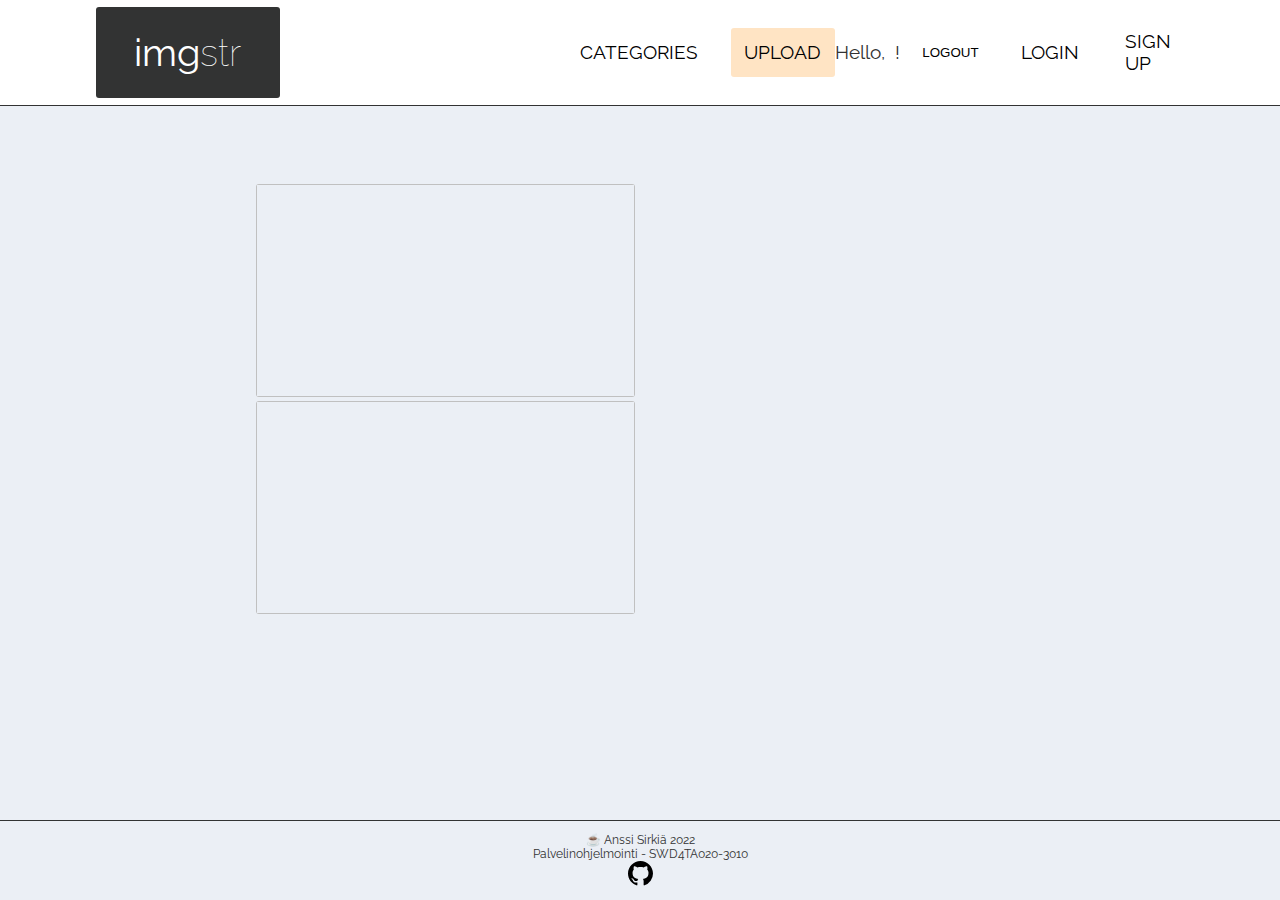
<file: src/main/resources/templates/index.html>
<!DOCTYPE html>
<html
  xmlns:th="http://www.thymeleaf.org"
  xmlns:sec="https://www.thymeleaf.org/thymeleaf-extras-springsecurity5"
>
  <head>
    <title>Harjoitustyö</title>
    <meta http-equiv="Content-Type" content="text/html; charset=UTF-8" />
    <link
      rel="stylesheet"
      href="../static/css/styles.css"
      th:href="@{/css/styles.css}"
    />
  </head>

  <body>
    <div class="mainContainer">
      <nav class="navbar">
        <h1 class="logo">
          <a th:href="@{'/'}"> img<span class="lighter">str</span> </a>
        </h1>
        <div class="navLinkContainer">
          <a class="navInteraction" href="/categories"> categories </a>
          <a class="navInteraction upload" href="/upload">upload</a>
          <div class="navAuth" sec:authorize="isAuthenticated()">
            Hello,&nbsp;
            <a th:href="@{|user/${#authentication.name}|}">
              <span sec:authentication="name"></span
            ></a>
            &nbsp;!
            <form th:action="@{/logout}" method="POST">
              <input class="navInteraction" type="submit" value="logout" />
            </form>
          </div>
          <div class="navAuth" sec:authorize="isAnonymous()">
            <a class="navInteraction" href="/login"> login </a>
            <a class="navInteraction" href="/signup"> sign up </a>
          </div>
        </div>
      </nav>

      <div class="contentContainer">
        <div class="imagegrid" th:object="${image}">
          <div th:each="image:${images}">
            <div>
              <a th:href="@{'/images/'+${image.imageId}}">
              
                <img th:if="${image.data == null}"
                  th:src="@{icons/defaultImage.png}"
                  />
                  
                <img th:unless="${image.data == null}"
                  th:src="@{'/download/'+${image.imageId}}"
                  th:alt="${image.imageDesc}"/>
			  </a>
            </div>
          </div>
        </div>
      </div>

      <footer>
        <div class="footContainer">
          <div>
            <p>&#x2615; Anssi Sirkiä 2022</p>
            <p>Palvelinohjelmointi - SWD4TA020-3010</p>
          </div>
          <a href="https://github.com/sirkian/Backend-Harjoitustyo"
            ><img
              style="width: 25px; height: 25px"
              src="../static/icons/mark-github.svg"
              th:src="@{icons/mark-github.svg}"
              alt="GitHub icon"
          /></a>
        </div>
      </footer>
    </div>
  </body>
</html>
</file>
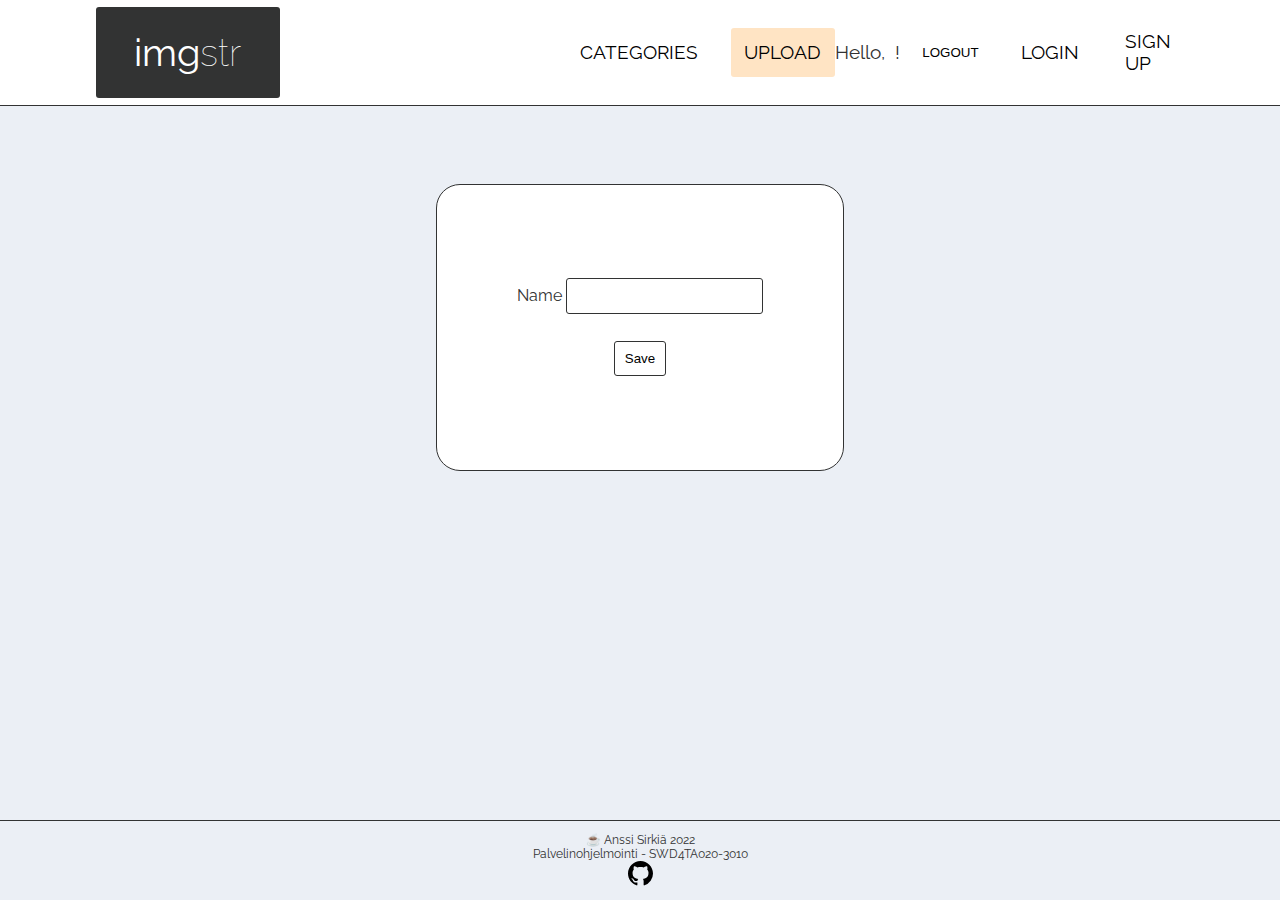
<file: src/main/resources/templates/add-category.html>
<!DOCTYPE HTML>
<html xmlns:th="http://www.thymeleaf.org" xmlns:sec="https://www.thymeleaf.org/thymeleaf-extras-springsecurity5">

	<head>
		<title>Harjoitustyö</title>
		<meta http-equiv="Content-Type" content="text/html; charset=UTF-8" />
		<link rel="stylesheet" href="../static/css/styles.css" th:href="@{/css/styles.css}" />
	</head>
	
	<body>
		<div class="mainContainer">
      <nav class="navbar">
        <h1 class="logo">
          <a th:href="@{'/'}"> img<span class="lighter">str</span> </a>
        </h1>
        <div class="navLinkContainer">
          <a class="navInteraction" href="/categories"> categories </a>
          <a class="navInteraction upload" href="/upload">upload</a>
          <div class="navAuth" sec:authorize="isAuthenticated()">
            Hello,&nbsp;
            <a th:href="@{|user/${#authentication.name}|}">
              <span sec:authentication="name"></span
            ></a>
            &nbsp;!
            <form th:action="@{/logout}" method="POST">
              <input class="navInteraction" type="submit" value="logout" />
            </form>
          </div>
          <div class="navAuth" sec:authorize="isAnonymous()">
            <a class="navInteraction" href="/login"> login </a>
            <a class="navInteraction" href="/signup"> sign up </a>
          </div>
        </div>
      </nav>
      
		<div class="contentContainer">
			<form class="contentForm" th:object=${category} th:action=@{category/save} action="#" method="POST">
				<div>			
					<label for="username">Name </label>
					<input type=text id="categoryName" th:field="*{categoryName}"/>
					<span th:if="${#fields.hasErrors('categoryName')}" th:errors="*{categoryName}"></span>
				</div>
    			<input type=submit value="Save"/>
			</form>
		</div>

      <footer>
        <div class="footContainer">
          <div>
            <p>&#x2615; Anssi Sirkiä 2022</p>
            <p>Palvelinohjelmointi - SWD4TA020-3010</p>
          </div>
          <a href="https://github.com/sirkian/Backend-Harjoitustyo"
            ><img
              style="width: 25px; height: 25px"
              src="../static/icons/mark-github.svg"
              th:src="@{icons/mark-github.svg}"
              alt="GitHub icon"
          /></a>
        </div>
      </footer>
		</div>
	</body>
</html>
</file>
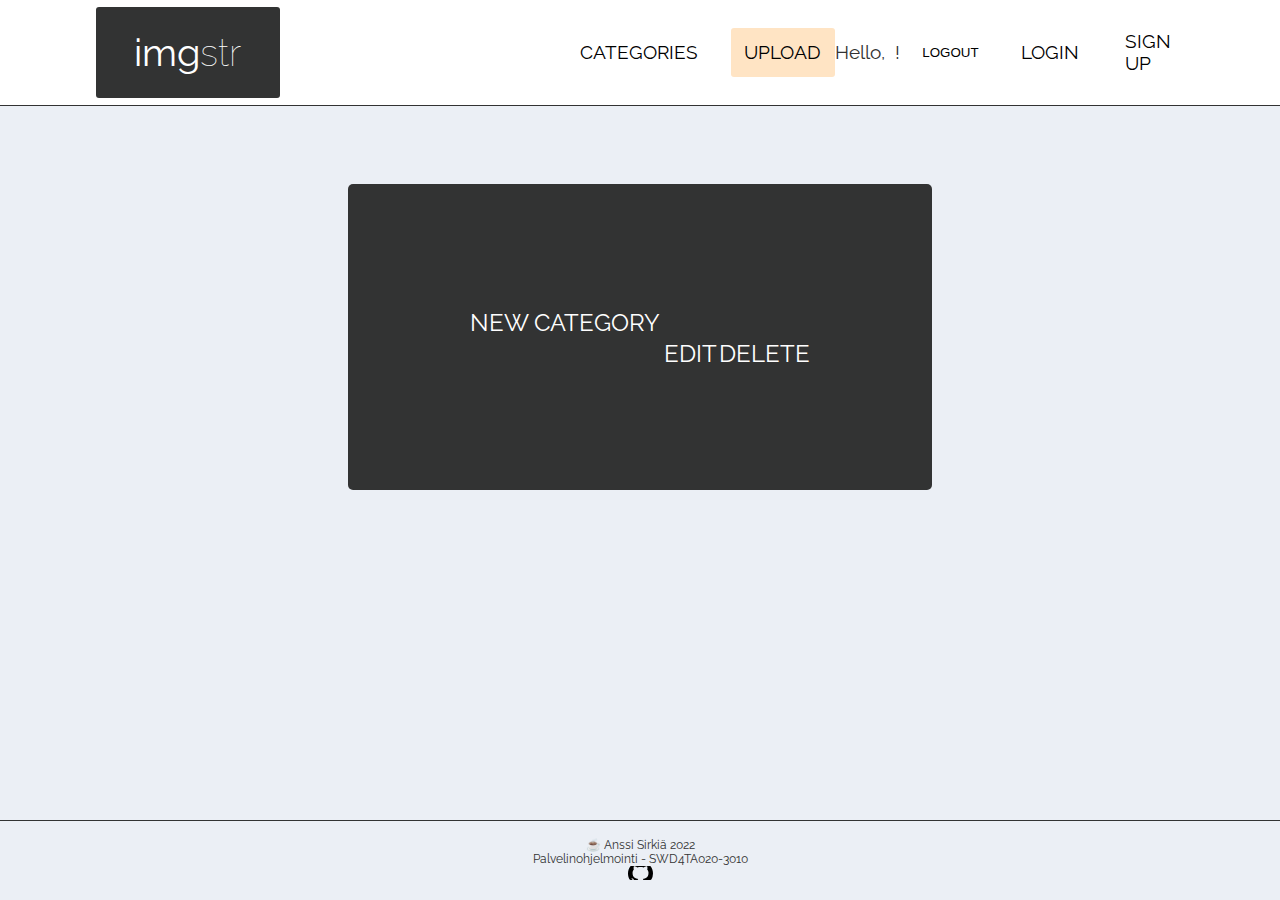
<file: src/main/resources/templates/categories.html>
<!DOCTYPE html>
<html
  xmlns:th="http://www.thymeleaf.org"
  xmlns:sec="https://www.thymeleaf.org/thymeleaf-extras-springsecurity5"
>
  <head>
    <title>Harjoitustyö</title>
    <meta http-equiv="Content-Type" content="text/html; charset=UTF-8" />
    <link
      rel="stylesheet"
      href="../static/css/styles.css"
      th:href="@{/css/styles.css}"
    />
  </head>

  <body>
    <div class="mainContainer">
      <nav class="navbar">
        <h1 class="logo">
          <a th:href="@{'/'}"> img<span class="lighter">str</span> </a>
        </h1>
        <div class="navLinkContainer">
          <a class="navInteraction" href="/categories"> categories </a>
          <a class="navInteraction upload" href="/upload">upload</a>
          <div class="navAuth" sec:authorize="isAuthenticated()">
            Hello,&nbsp;
            <a th:href="@{|user/${#authentication.name}|}">
              <span sec:authentication="name"></span
            ></a>
            &nbsp;!
            <form th:action="@{/logout}" method="POST">
              <input class="navInteraction" type="submit" value="logout" />
            </form>
          </div>
          <div class="navAuth" sec:authorize="isAnonymous()">
            <a class="navInteraction" href="/login"> login </a>
            <a class="navInteraction" href="/signup"> sign up </a>
          </div>
        </div>
      </nav>

	<div class="contentContainer">
	  <div class="categories">
      <table>
        <thead>
          <tr>
            <th></th>
          </tr>
        </thead>
        <tbody>
        <tr>
        <td>            	 
        <a sec:authorize="hasAuthority('ADMIN')" href="/add/category">NEW CATEGORY</a>
        </td>
        </tr>
          <tr th:each="category:${categories}">
            <td>
              <a
                th:text="${category.categoryName}"
                th:href="@{'/categories/'+${category.categoryId}}"
              ></a>
            </td>
            <td />
            <td>
              <a
                sec:authorize="hasAuthority('ADMIN')"
                th:href="@{'/edit/category/'+${category.categoryId}}"
              >
                EDIT
              </a>
            </td>
            <td>
              <a
                sec:authorize="hasAuthority('ADMIN')"
                th:href="@{'/delete/category/'+${category.categoryId}}"
              >
                DELETE
              </a>
            </td>
          </tr>
        </tbody>
      </table>
      </div>
      </div>

      <footer>
        <div class="footContainer">
          <div>
            <p>&#x2615; Anssi Sirkiä 2022</p>
            <p>Palvelinohjelmointi - SWD4TA020-3010</p>
          </div>
          <a href="https://github.com/sirkian/Backend-Harjoitustyo"
            ><img
              style="width: 25px"
              src="../static/icons/mark-github.svg"
              th:src="@{icons/mark-github.svg}"
              alt="GitHub icon"
          /></a>
        </div>
      </footer>
    </div>
  </body>
</html>
</file>
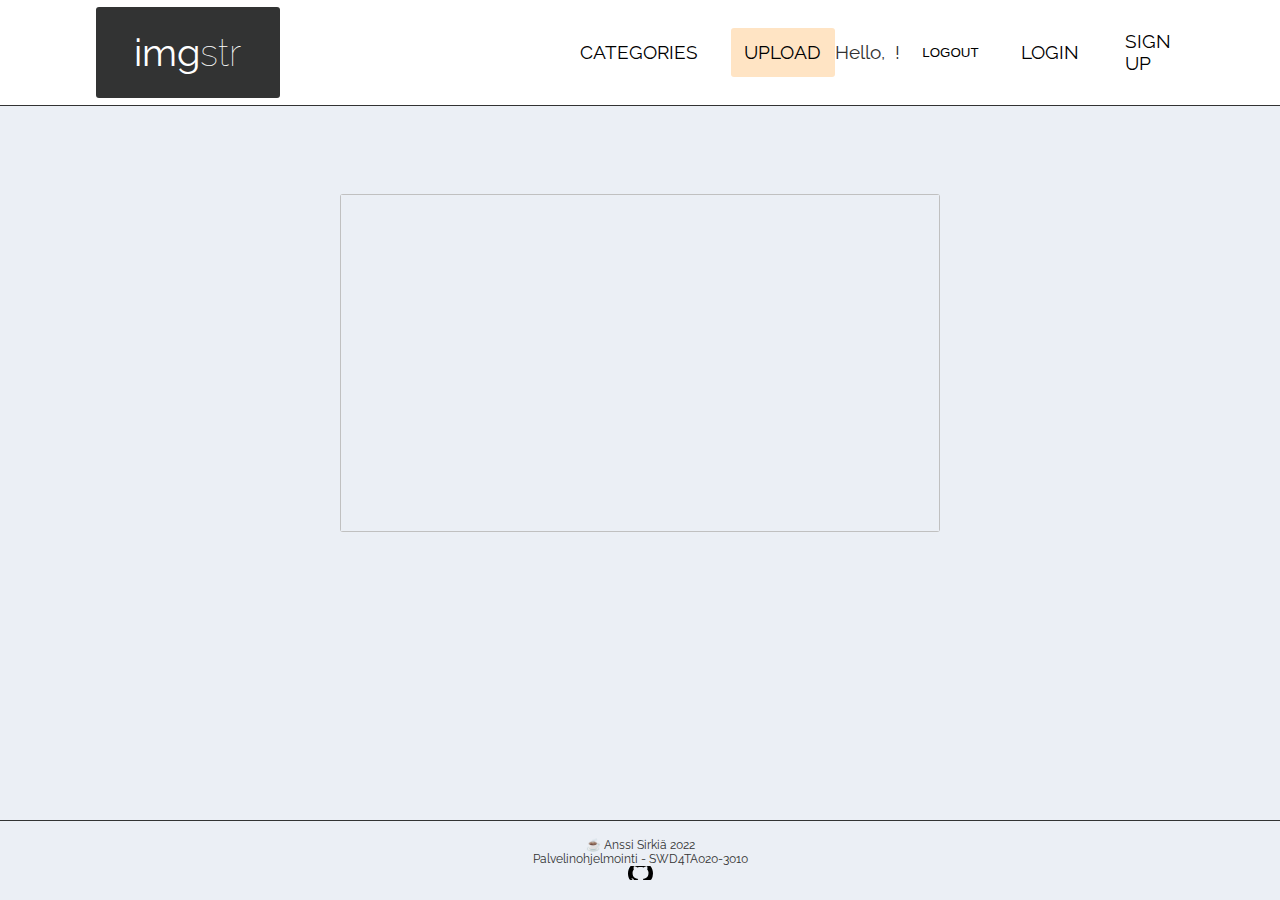
<file: src/main/resources/templates/category.html>
<!DOCTYPE html>
<html
  xmlns:th="http://www.thymeleaf.org"
  xmlns:sec="https://www.thymeleaf.org/thymeleaf-extras-springsecurity5"
>
  <head>
    <title>Harjoitustyö</title>
    <meta http-equiv="Content-Type" content="text/html; charset=UTF-8" />
    <link
      rel="stylesheet"
      href="../static/css/styles.css"
      th:href="@{/css/styles.css}"
    />
  </head>

  <body>
    <div class="mainContainer">
      <nav class="navbar">
        <h1 class="logo">
          <a th:href="@{'/'}"> img<span class="lighter">str</span> </a>
        </h1>
        <div class="navLinkContainer">
          <a class="navInteraction" href="/categories"> categories </a>
          <a class="navInteraction upload" href="/upload">upload</a>
          <div class="navAuth" sec:authorize="isAuthenticated()">
            Hello,&nbsp;
            <a th:href="@{|../user/${#authentication.name}|}">
              <span sec:authentication="name"></span
            ></a>
            &nbsp;!
            <form th:action="@{/logout}" method="POST">
              <input class="navInteraction" type="submit" value="logout" />
            </form>
          </div>
          <div class="navAuth" sec:authorize="isAnonymous()">
            <a class="navInteraction" href="/login"> login </a>
            <a class="navInteraction" href="/signup"> sign up </a>
          </div>
        </div>
      </nav>

      <div class="contentContainer" th:object="${category}">     
        <div class="imagegrid categorylist" >
        <h1 th:text="${category.categoryName}"></h1>
          <div th:each="image:${category.images}">
            <a th:href="@{'/images/'+${image.imageId}}">
              <img
                th:src="@{'/download/'+${image.imageId}}"
            /></a>
          </div>
        </div>
      </div>

      <footer>
        <div class="footContainer">
          <div>
            <p>&#x2615; Anssi Sirkiä 2022</p>
            <p>Palvelinohjelmointi - SWD4TA020-3010</p>
          </div>
          <a href="https://github.com/sirkian/Backend-Harjoitustyo"
            ><img
              style="width: 25px"
              src="../static/icons/mark-github.svg"
              th:src="@{icons/mark-github.svg}"
              alt="GitHub icon"
          /></a>
        </div>
      </footer>
    </div>
  </body>
</html>
</file>
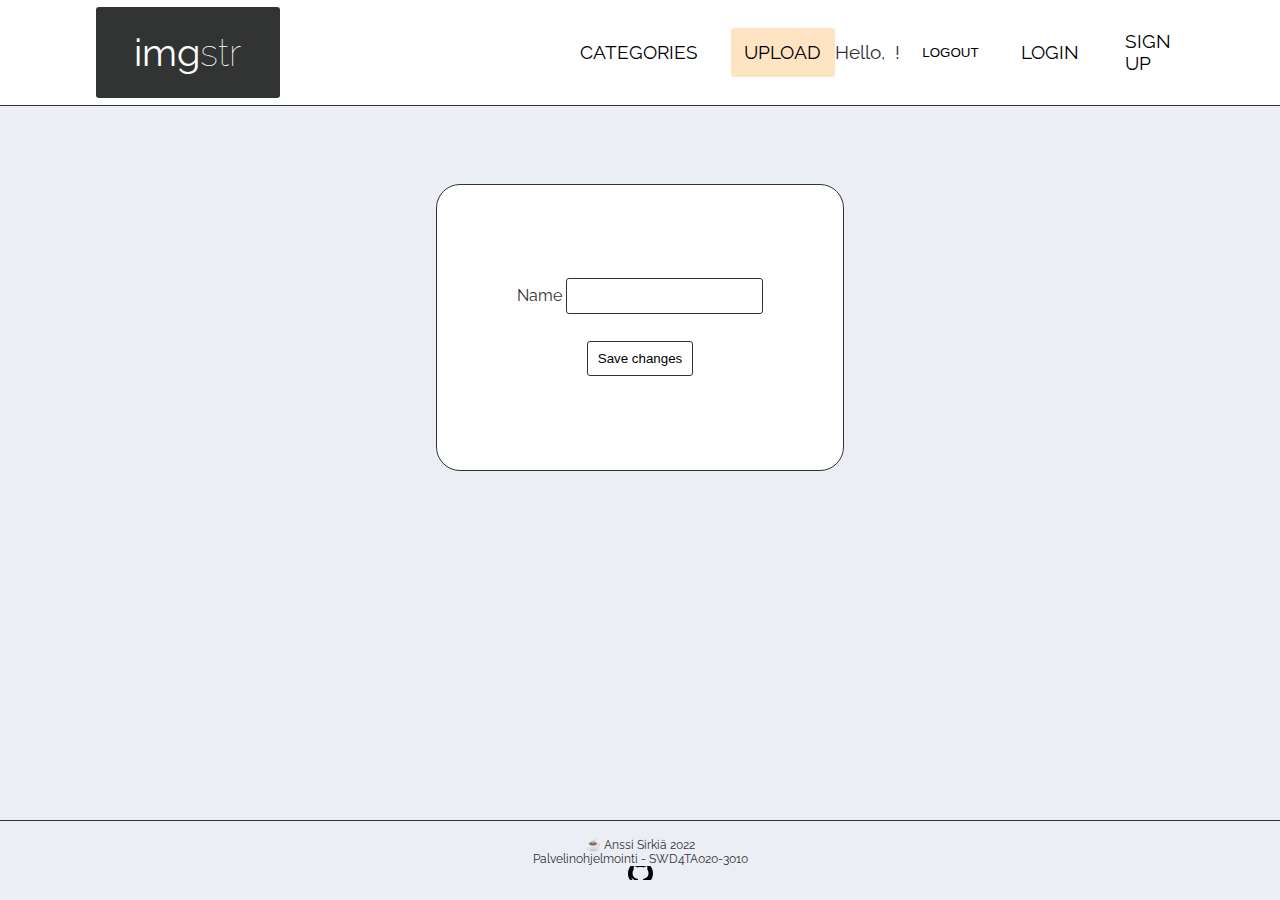
<file: src/main/resources/templates/edit-category.html>
<!DOCTYPE HTML>
<html xmlns:th="http://www.thymeleaf.org" xmlns:sec="https://www.thymeleaf.org/thymeleaf-extras-springsecurity5">

	<head>
		<title>Harjoitustyö</title>
		<meta http-equiv="Content-Type" content="text/html; charset=UTF-8" />
    <link
      rel="stylesheet"
      href="../static/css/styles.css"
      th:href="@{/css/styles.css}"
    />
	</head>
	
	<body>
		<div class="mainContainer">
			<nav class="navbar">
				<h1 class="logo">
				  <a th:href="@{'/'}"> img<span class="lighter">str</span> </a>
				</h1>
				<div class="navLinkContainer">
				  <a class="navInteraction" href="/categories"> categories </a>
				  <a class="navInteraction upload" href="/upload">upload</a>
				  <div class="navAuth" sec:authorize="isAuthenticated()">
					Hello,&nbsp;
					<a th:href="@{|user/${#authentication.name}|}">
					  <span sec:authentication="name"></span
					></a>
					&nbsp;!
					<form th:action="@{/logout}" method="POST">
					  <input class="navInteraction" type="submit" value="logout" />
					</form>
				  </div>
				  <div class="navAuth" sec:authorize="isAnonymous()">
					<a class="navInteraction" href="/login"> login </a>
					<a class="navInteraction" href="/signup"> sign up </a>
				  </div>
				</div>
			</nav>
		
			<div class="contentContainer">     
			<form class="contentForm" th:object=${category} th:action=@{../category/save} action="#" method="POST">
				<div>			
					<input type="hidden" id="categoryId" th:field="*{categoryId}"/>
					
					<label for="categoryName">Name </label>
					<input type=text id="categoryName" th:field="*{categoryName}"/>
					<span th:if="${#fields.hasErrors('categoryName')}" th:errors="*{categoryName}"></span>
				</div>
    			<input type=submit value="Save changes"/>
			</form>
			</div>

			<footer>
				<div class="footContainer">
				  <div>
					<p>&#x2615; Anssi Sirkiä 2022</p>
					<p>Palvelinohjelmointi - SWD4TA020-3010</p>
				  </div>
				  <a href="https://github.com/sirkian/Backend-Harjoitustyo"
					><img
					  style="width: 25px"
					  src="../static/icons/mark-github.svg"
					  th:src="@{icons/mark-github.svg}"
					  alt="GitHub icon"
				  /></a>
				</div>
			  </footer>
		</div>
	</body>
</html>
</file>
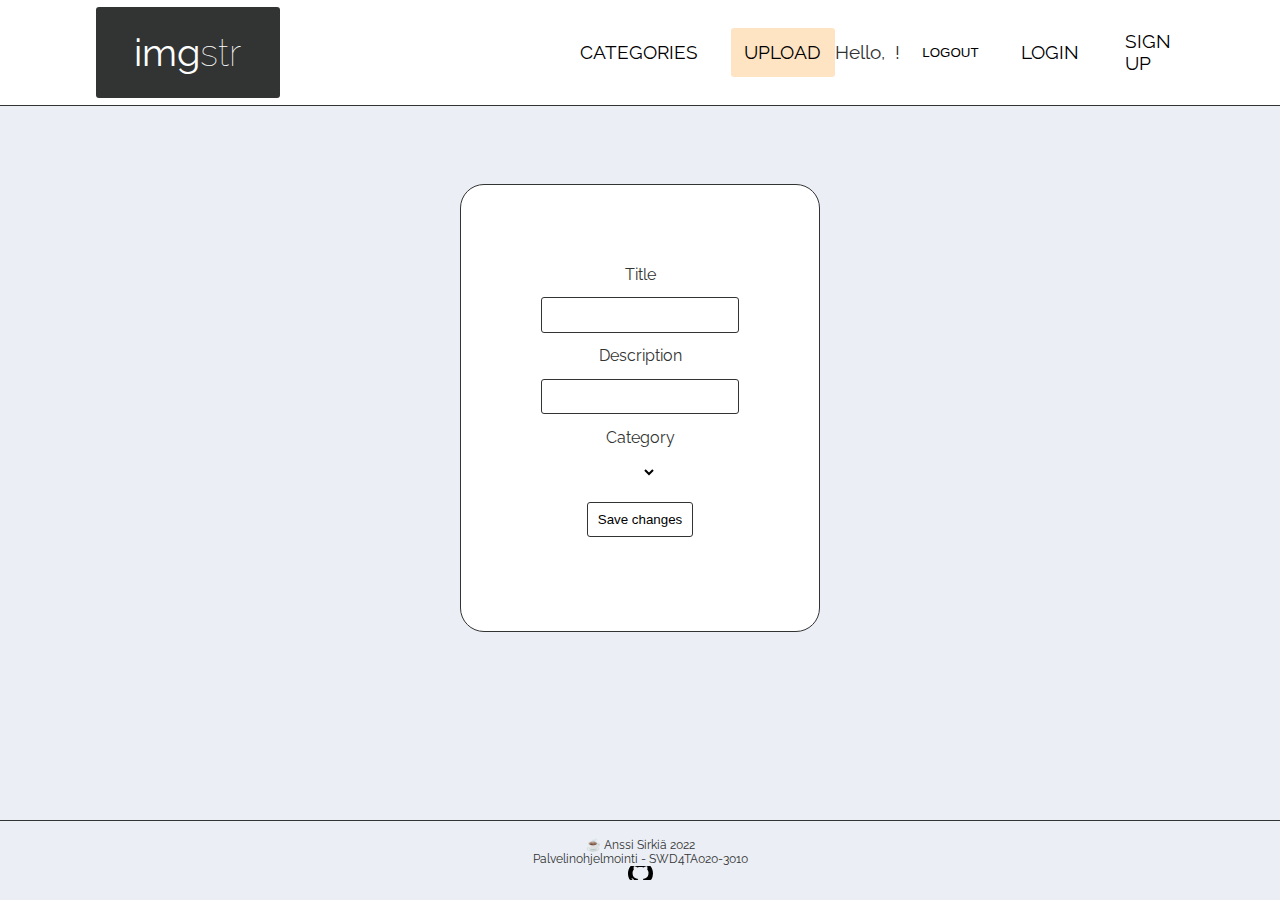
<file: src/main/resources/templates/edit-image.html>
<!DOCTYPE HTML>
<html xmlns:th="http://www.thymeleaf.org" xmlns:sec="https://www.thymeleaf.org/thymeleaf-extras-springsecurity5">

	<head>
		<title>Harjoitustyö</title>
		<meta http-equiv="Content-Type" content="text/html; charset=UTF-8" />
		<link
      rel="stylesheet"
      href="../static/css/styles.css"
      th:href="@{/css/styles.css}"
    />
	</head>
	
	<body>
		<div class="mainContainer">
			<nav class="navbar">
				<h1 class="logo">
				  <a th:href="@{'/'}"> img<span class="lighter">str</span> </a>
				</h1>
				<div class="navLinkContainer">
				  <a class="navInteraction" href="/categories"> categories </a>
				  <a class="navInteraction upload" href="/upload">upload</a>
				  <div class="navAuth" sec:authorize="isAuthenticated()">
					Hello,&nbsp;
					<a th:href="@{|user/${#authentication.name}|}">
					  <span sec:authentication="name"></span
					></a>
					&nbsp;!
					<form th:action="@{/logout}" method="POST">
					  <input class="navInteraction" type="submit" value="logout" />
					</form>
				  </div>
				  <div class="navAuth" sec:authorize="isAnonymous()">
					<a class="navInteraction" href="/login"> login </a>
					<a class="navInteraction" href="/signup"> sign up </a>
				  </div>
				</div>
			</nav>

			<div class="contentContainer">
			<form class="contentForm" th:object=${image} th:action=@{../image/save} action="#" method="POST">
					
					<input type="hidden" id="imageId" th:field="*{imageId}"/>
					
					<label for="imageTitle">Title </label>
					<input type=text id="imageTitle" th:field="*{imageTitle}"/>
					<span th:if="${#fields.hasErrors('imageTitle')}" th:errors="*{imageTitle}"></span>
					
					<label for="imageDesc">Description </label>
					<input type=text id="imageDesc" th:field="*{imageDesc}"/>
					<span th:if="${#fields.hasErrors('imageDesc')}" th:errors="*{imageDesc}"></span>
					
					<label for="categories">Category</label>
			 		<select id="categories" th:field="*{category}" >
       					<option th:each="category: ${categories}" th:value="${category.categoryId}" th:text="${category.categoryName}"></option>
    				</select>
    			<input type=submit value="Save changes"/>
			</form>
			</div>

      <footer>
        <div class="footContainer">
          <div>
            <p>&#x2615; Anssi Sirkiä 2022</p>
            <p>Palvelinohjelmointi - SWD4TA020-3010</p>
          </div>
          <a href="https://github.com/sirkian/Backend-Harjoitustyo"
            ><img
              style="width: 25px"
              src="../static/icons/mark-github.svg"
              th:src="@{icons/mark-github.svg}"
              alt="GitHub icon"
          /></a>
        </div>
      </footer>
		</div>
	</body>
</html>
</file>
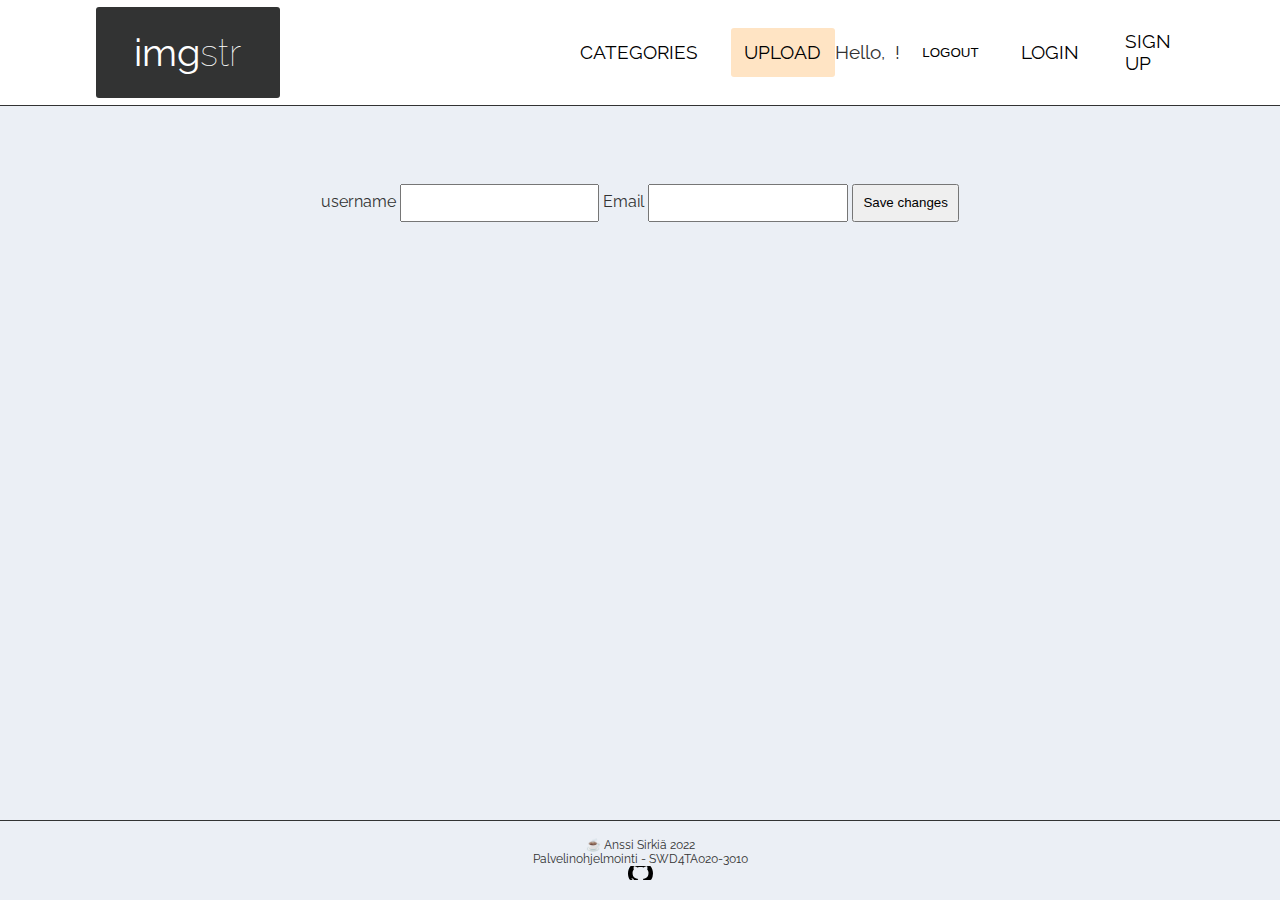
<file: src/main/resources/templates/edit-user.html>
<!DOCTYPE HTML>
<html xmlns:th="http://www.thymeleaf.org" xmlns:sec="https://www.thymeleaf.org/thymeleaf-extras-springsecurity5">

	<head>
		<title>Harjoitustyö</title>
		<meta http-equiv="Content-Type" content="text/html; charset=UTF-8" />
    <link
      rel="stylesheet"
      href="../static/css/styles.css"
      th:href="@{/css/styles.css}"
    />
	</head>
	
	<body>
		<div class="mainContainer">
      <nav class="navbar">
        <h1 class="logo">
          <a th:href="@{'/'}"> img<span class="lighter">str</span> </a>
        </h1>
        <div class="navLinkContainer">
          <a class="navInteraction" href="/categories"> categories </a>
          <a class="navInteraction upload" href="/upload">upload</a>
          <div class="navAuth" sec:authorize="isAuthenticated()">
            Hello,&nbsp;
            <a th:href="@{|user/${#authentication.name}|}">
              <span sec:authentication="name"></span
            ></a>
            &nbsp;!
            <form th:action="@{/logout}" method="POST">
              <input class="navInteraction" type="submit" value="logout" />
            </form>
          </div>
          <div class="navAuth" sec:authorize="isAnonymous()">
            <a class="navInteraction" href="/login"> login </a>
            <a class="navInteraction" href="/signup"> sign up </a>
          </div>
        </div>
      </nav>

		<div class="contentContainer">
			<form th:object=${user} th:action=@{../user/save} action="#" method="POST">
							
					<input type="hidden" id="userId" th:field="*{userId}"/>
					
					<label for="username">username </label>
					<input type=text id="username" th:field="*{username}"/>
					<span th:if="${#fields.hasErrors('username')}" th:errors="*{username}"></span>
					
					<label for="email">Email </label>
					<input type=text id="email" th:field="*{email}"/>
					<span th:if="${#fields.hasErrors('email')}" th:errors="*{email}"></span>
					
					<input type="hidden" id="role" th:field="*{role}"/>
					<input type="hidden" id="passwordHash" th:field="*{passwordHash}"/>
				
    			<input type=submit value="Save changes"/>
			</form>	
			</div>

      <footer>
        <div class="footContainer">
          <div>
            <p>&#x2615; Anssi Sirkiä 2022</p>
            <p>Palvelinohjelmointi - SWD4TA020-3010</p>
          </div>
          <a href="https://github.com/sirkian/Backend-Harjoitustyo"
            ><img
              style="width: 25px"
              src="../static/icons/mark-github.svg"
              th:src="@{icons/mark-github.svg}"
              alt="GitHub icon"
          /></a>
        </div>
      </footer>
		</div>
	</body>
</html>
</file>
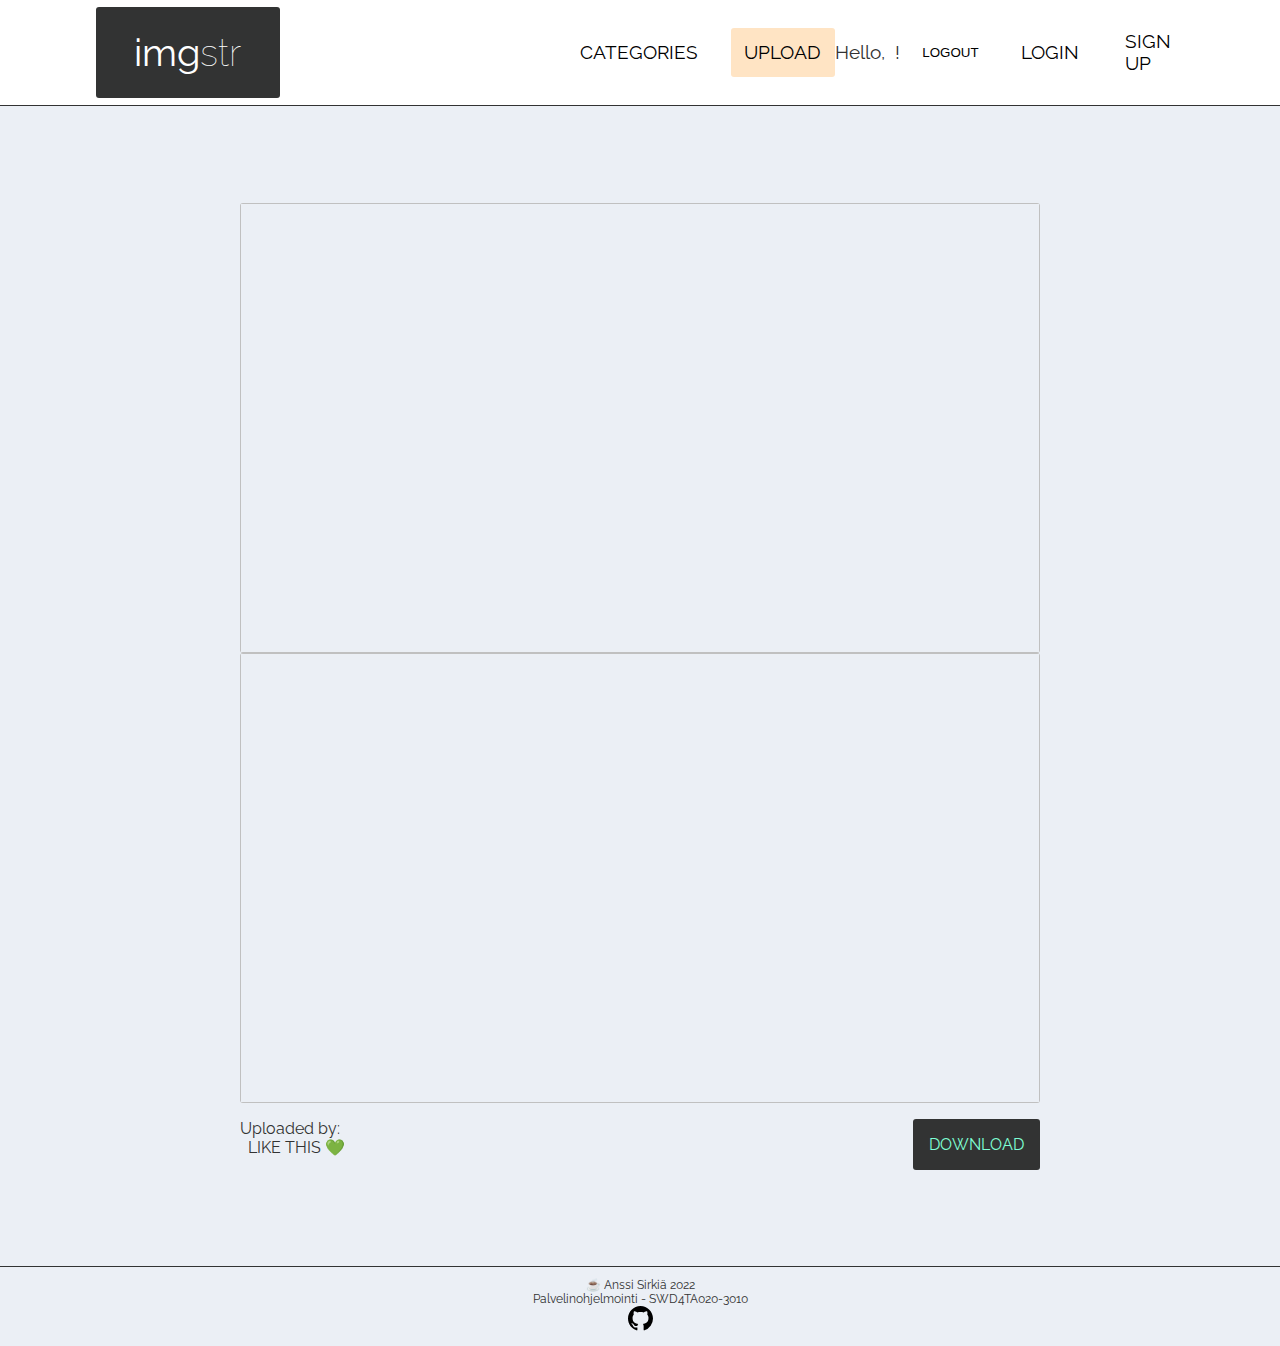
<file: src/main/resources/templates/image.html>
<!DOCTYPE html>
<html
  xmlns:th="http://www.thymeleaf.org"
  xmlns:sec="https://www.thymeleaf.org/thymeleaf-extras-springsecurity5"
>
  <head>
    <title>Harjoitustyö</title>
    <meta http-equiv="Content-Type" content="text/html; charset=UTF-8" />
    <link
      rel="stylesheet"
      href="../static/css/styles.css"
      th:href="@{/css/styles.css}"
    />
  </head>

  <body>
    <div class="mainContainer">
      <nav class="navbar">
        <h1 class="logo">
          <a th:href="@{'/'}"> img<span class="lighter">str</span> </a>
        </h1>
        <div class="navLinkContainer">
          <a class="navInteraction" href="/categories"> categories </a>
          <a class="navInteraction upload" href="/upload">upload</a>
          <div class="navAuth" sec:authorize="isAuthenticated()">
            Hello,&nbsp;
            <a th:href="@{|../user/${#authentication.name}|}">
              <span sec:authentication="name"></span
            ></a>
            &nbsp;!
            <form th:action="@{/logout}" method="POST">
              <input class="navInteraction" type="submit" value="logout" />
            </form>
          </div>
          <div class="navAuth" sec:authorize="isAnonymous()">
            <a class="navInteraction" href="/login"> login </a>
            <a class="navInteraction" href="/signup"> sign up </a>
          </div>
        </div>
      </nav>

      <div class="contentContainer" th:object="${image}">
      	<div class="image">
      		<h3 th:text="${image.imageTitle}"></h3>
	        <img th:if="${image.data == null}"
	        	 style="width: 800px"
                 th:src="@{../icons/defaultImage.png}"
                 />
                  
            <img th:unless="${image.data == null}"
            	 style="width: 800px"
               	 th:src="@{'/download/'+${image.imageId}}"
                 th:alt="${image.imageDesc}"
                 />
                 
	        <div class="imageDesc">
		      <div>
			    <p>Uploaded by:&nbsp;<span th:text="${user.username}"></span></p>
			    <p class="like"><span class="bolder" th:text="${likes}"></span>&nbsp;<a
			        th:href="@{'/like/'+${image.imageId}}">
			        LIKE THIS &#x1F49A; </a></p>
		      </div>
			    <p th:text="${image.imageDesc}"></p>
			    <a class="download" th:href="@{'/download/'+${imageId}}"> DOWNLOAD </a>
	        </div>
        </div>
      </div>

      <footer>
        <div class="footContainer">
          <div>
            <p>&#x2615; Anssi Sirkiä 2022</p>
            <p>Palvelinohjelmointi - SWD4TA020-3010</p>
          </div>
          <a href="https://github.com/sirkian/Backend-Harjoitustyo"
            ><img
              style="width: 25px; height: 25px;"
              src="../static/icons/mark-github.svg"
              th:src="@{../icons/mark-github.svg}"
              alt="GitHub icon"
          /></a>
        </div>
      </footer>
    </div>
  </body>
</html>
</file>
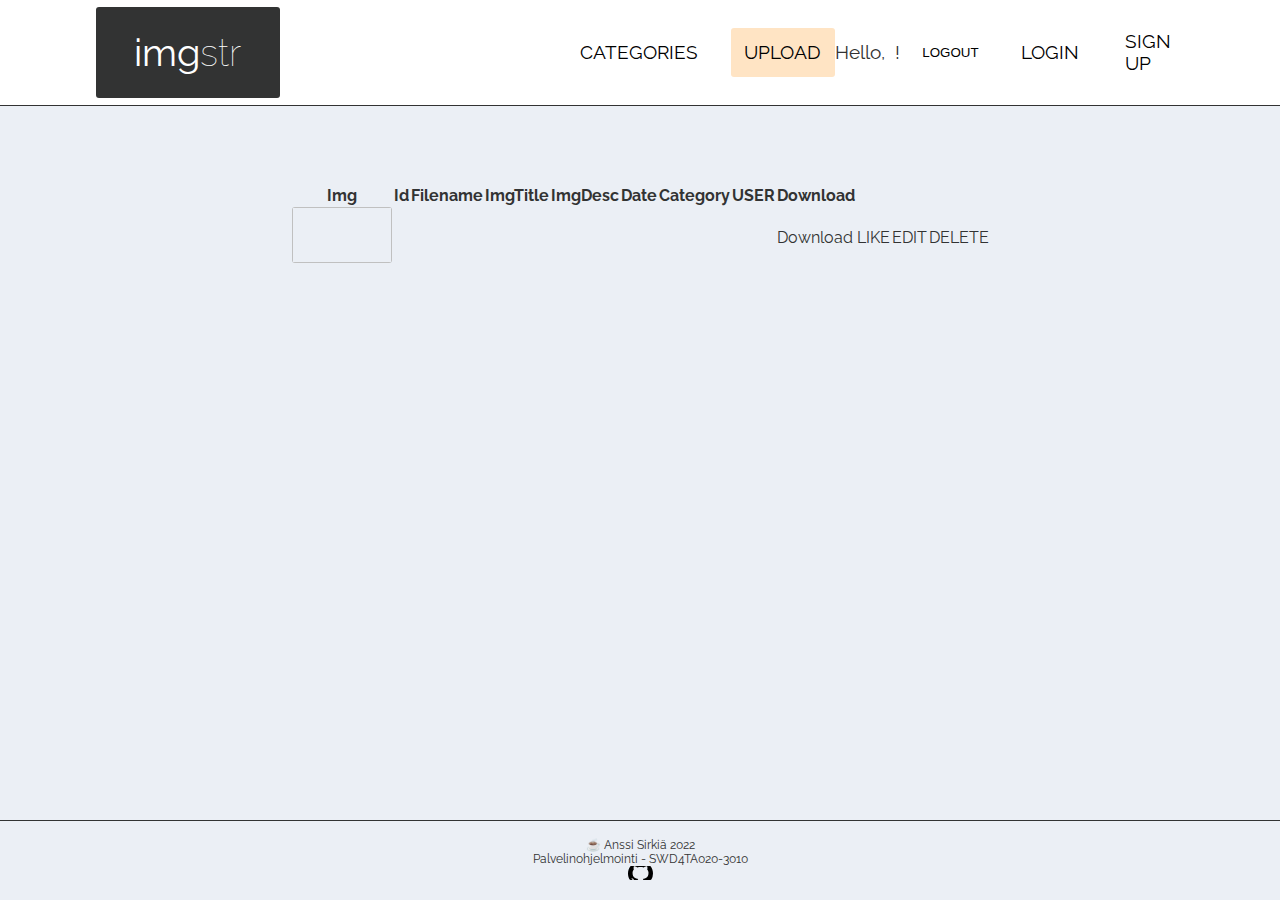
<file: src/main/resources/templates/images.html>
<!DOCTYPE html>
<html
  xmlns:th="http://www.thymeleaf.org"
  xmlns:sec="https://www.thymeleaf.org/thymeleaf-extras-springsecurity5"
>
  <head>
    <title>Harjoitustyö</title>
    <meta http-equiv="Content-Type" content="text/html; charset=UTF-8" />
    <link
      rel="stylesheet"
      href="../static/css/styles.css"
      th:href="@{/css/styles.css}"
    />
  </head>

  <body>
    <div class="mainContainer">
      <nav class="navbar">
        <h1 class="logo">
          <a th:href="@{'/'}"> img<span class="lighter">str</span> </a>
        </h1>
        <div class="navLinkContainer">
          <a class="navInteraction" href="/categories"> categories </a>
          <a class="navInteraction upload" href="/upload">upload</a>
          <div class="navAuth" sec:authorize="isAuthenticated()">
            Hello,&nbsp;
            <a th:href="@{|user/${#authentication.name}|}">
              <span sec:authentication="name"></span
            ></a>
            &nbsp;!
            <form th:action="@{/logout}" method="POST">
              <input class="navInteraction" type="submit" value="logout" />
            </form>
          </div>
          <div class="navAuth" sec:authorize="isAnonymous()">
            <a class="navInteraction" href="/login"> login </a>
            <a class="navInteraction" href="/signup"> sign up </a>
          </div>
        </div>
      </nav>

      <div class="contentContainer">
        <table>
          <thead>
            <tr>
              <th>Img</th>
              <th>Id</th>
              <th>Filename</th>
              <th>ImgTitle</th>
              <th>ImgDesc</th>
              <th>Date</th>
              <th>Category</th>
              <th>USER</th>
              <th>Download</th>
              <th></th>
              <th></th>
              <th></th>
            </tr>
          </thead>
          <tbody>
            <tr th:each="image:${images}">
              <td>
                <a th:href="@{'/images/'+${image.imageId}}">
                  <img
                    style="width: 100px"
                    th:src="@{'/download/'+${image.imageId}}"
                /></a>
              </td>
              <td th:text="${image.imageId}" />
              <td th:text="${image.fileName}" />
              <td th:text="${image.imageTitle}" />
              <td th:text="${image.imageDesc}" />
              <td th:text="${image.imageDate}" />
              <td th:text="${image.category.categoryName}" />
              <td th:text="${image.appUser.username}" />
              <td>
                <a th:href="@{'/download/'+${image.imageId}}"> Download </a>
              </td>
              <td><a th:href="@{'/like/'+${image.imageId}}"> LIKE </a></td>
              <td>
                <a sec:authorize="hasAuthority('ADMIN')" th:href="@{'/edit/image/'+${image.imageId}}"> EDIT </a>
              </td>
              <td>
                <a sec:authorize="hasAuthority('ADMIN')" th:href="@{'/delete/image/'+${image.imageId}}"> DELETE </a>
              </td>
            </tr>
          </tbody>
        </table>
      </div>
      <footer>
        <div class="footContainer">
          <div>
            <p>&#x2615; Anssi Sirkiä 2022</p>
            <p>Palvelinohjelmointi - SWD4TA020-3010</p>
          </div>
          <a href="https://github.com/sirkian/Backend-Harjoitustyo"
            ><img
              style="width: 25px"
              src="../static/icons/mark-github.svg"
              th:src="@{icons/mark-github.svg}"
              alt="GitHub icon"
          /></a>
        </div>
      </footer>
    </div>
  </body>
</html>
</file>
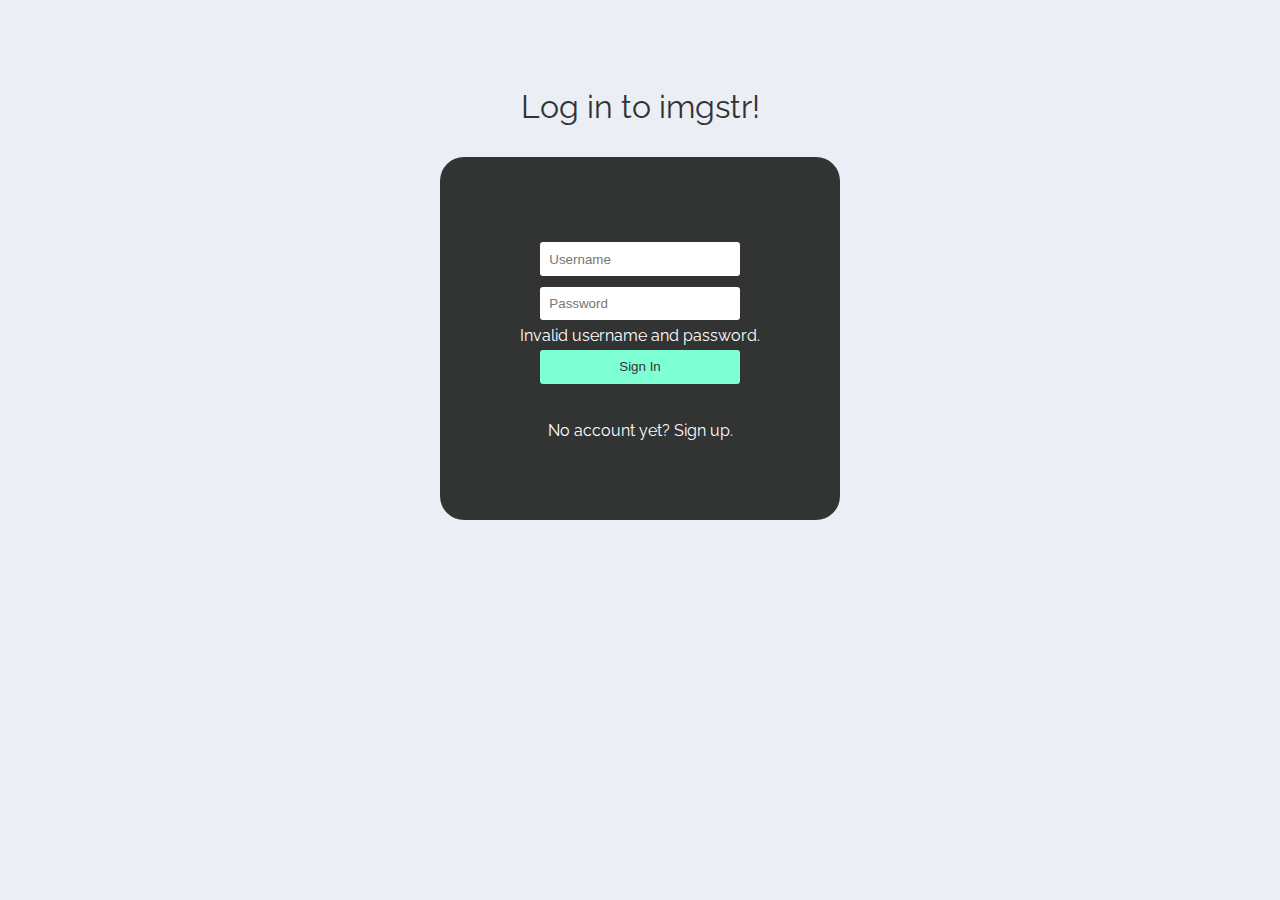
<file: src/main/resources/templates/login.html>
<!DOCTYPE HTML>
<html xmlns:th="http://www.thymeleaf.org" xmlns:sec="http://www.thymeleaf.org/thymeleaf-extras-springsecurity5">

	<head>
		<title>Harjoitustyö</title>
		<meta http-equiv="Content-Type" content="text/html; charset=UTF-8" />
		<link
      		rel="stylesheet"
      		href="../static/css/styles.css"
      		th:href="@{/css/styles.css}"
    	/>
	</head>
	
	<body>
		<div class="signupContainer">
		<h1>Log in to imgstr!</h1>
	        <form class="signupForm" th:action="@{/login}" method="post">
	            <div> 
	            	<input type="text" name="username" placeholder="Username"/> 
	            </div>
	            <div> 
	            	<input type="password" name="password" placeholder="Password"/>
	            </div>
	            <span style="color: #FFF" th:if="${param.error}"> Invalid username and password. </span>
	            <div>
	            	<input class="signupSubmit" type="submit" value="Sign In"/>
	            </div>
	            <p class="signup-p"><a th:href="@{/signup}">No account yet? Sign up.</a></p>
	        </form>
        </div>
	</body>
</html>
</file>
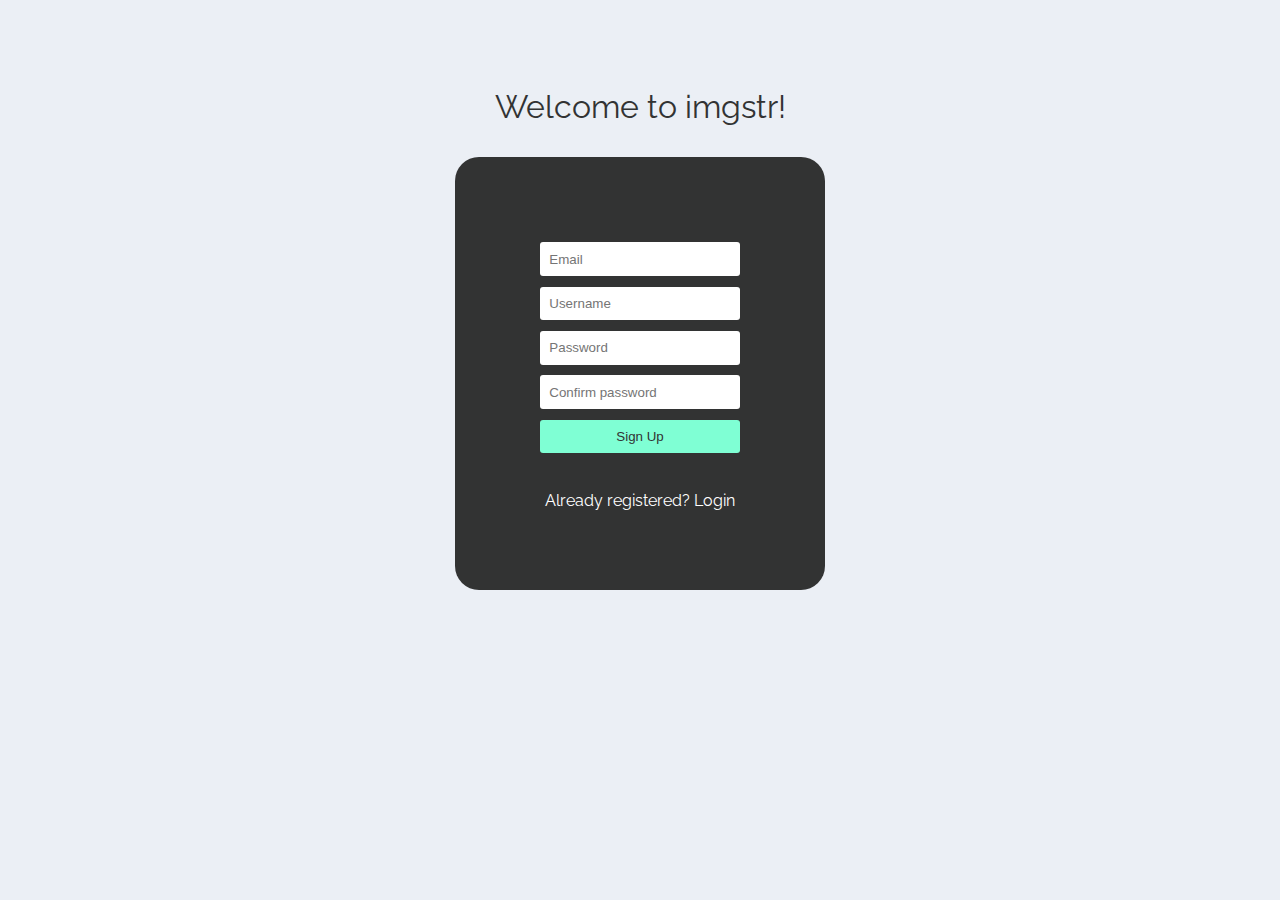
<file: src/main/resources/templates/signup.html>
<!DOCTYPE HTML>
<html xmlns:th="http://www.thymeleaf.org" xmlns:sec="http://www.thymeleaf.org/thymeleaf-extras-springsecurity5">

	<head>
		<title>Harjoitustyö</title>
		<meta http-equiv="Content-Type" content="text/html; charset=UTF-8" />
		<link
      		rel="stylesheet"
      		href="../static/css/styles.css"
      		th:href="@{/css/styles.css}"
    	/>
	</head>
	
	<body>
		<div class="signupContainer">
			<h1>Welcome to imgstr!</h1>
	        <form class="signupForm" th:object="${signupform}" th:action="@{/saveuser}" action="#" method="POST">
	            <div>
	            	<input type="text" th:field="*{email}" placeholder="Email"/>
	           	</div>
	            	<span class="signupError" th:if="${#fields.hasErrors('email')}" th:errors="*{email}"></span>
	            <div>
	            	<input type="text" th:field="*{username}" placeholder="Username"/>	            	
	            </div>
	            	<span class="signupError" th:if="${#fields.hasErrors('username')}" th:errors="*{username}"></span>
	            <div>
	            	<input type="password" th:field="*{password}" placeholder="Password"/>
	            </div>
	            <span class="signupError" th:if="${#fields.hasErrors('password')}" th:errors="*{password}"></span>
	            <div>
	            	<input type="password" th:field="*{passwordCheck}" placeholder="Confirm password"/>	            	
	            </div>
	            <span class="signupError" th:if="${#fields.hasErrors('passwordCheck')}" th:errors="*{passwordCheck}"></span>
	            <div><input class="signupSubmit" type="submit" value="Sign Up"/></div>
	            <p class="signup-p"><a th:href="@{/login}">Already registered? Login</a></p>
	        </form>
         </div>
	</body>
</html>
</file>
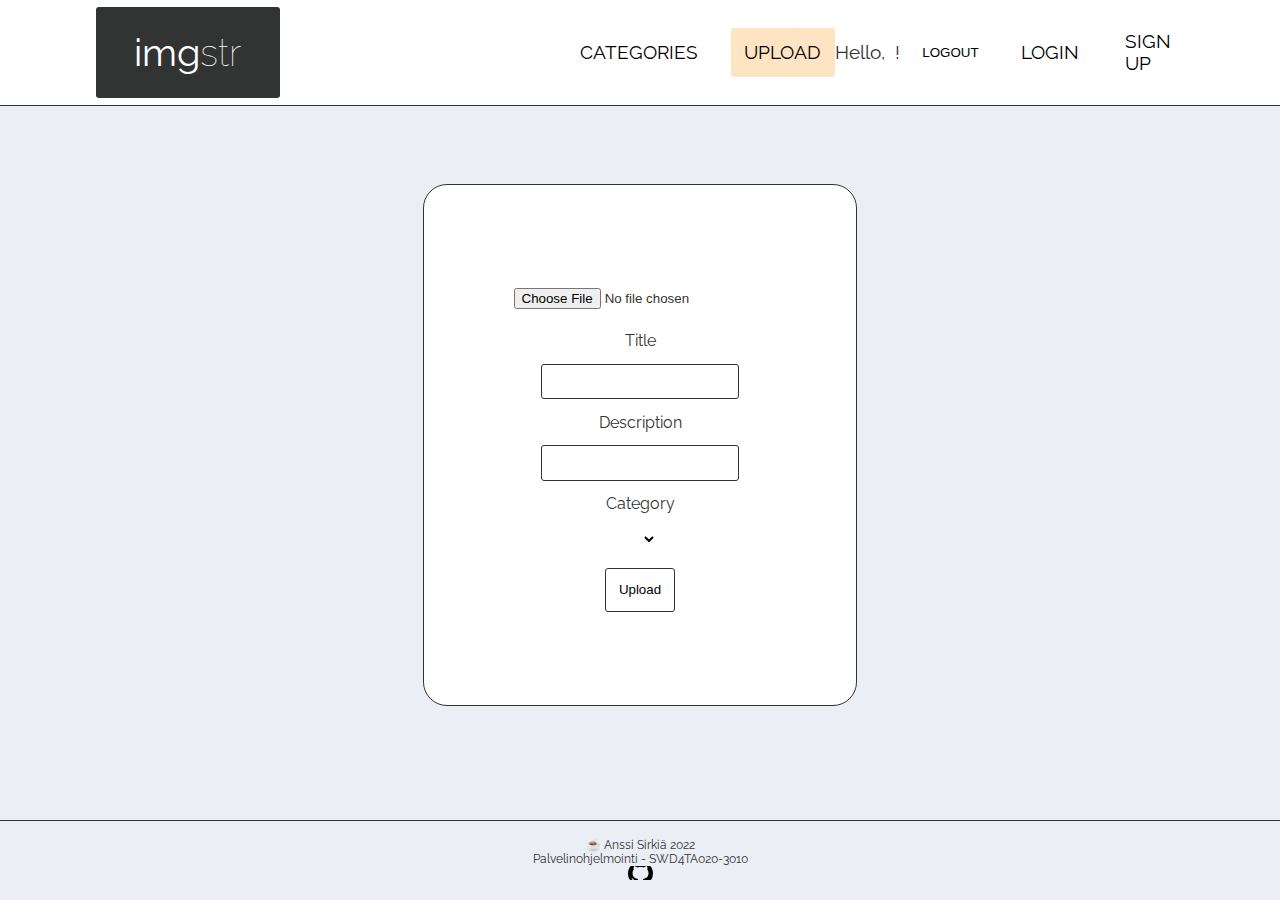
<file: src/main/resources/templates/upload.html>
<!DOCTYPE HTML>
<html xmlns:th="http://www.thymeleaf.org" xmlns:sec="https://www.thymeleaf.org/thymeleaf-extras-springsecurity5">

	<head>
		<title>Harjoitustyö</title>
		<meta http-equiv="Content-Type" content="text/html; charset=UTF-8" />
		<link
      rel="stylesheet"
      href="../static/css/styles.css"
      th:href="@{/css/styles.css}"
    />
	</head>
	
	<body>
		<div class="mainContainer">
			<nav class="navbar">
				<h1 class="logo">
				  <a th:href="@{'/'}"> img<span class="lighter">str</span> </a>
				</h1>
				<div class="navLinkContainer">
				  <a class="navInteraction" href="/categories"> categories </a>
				  <a class="navInteraction upload" href="/upload">upload</a>
				  <div class="navAuth" sec:authorize="isAuthenticated()">
					Hello,&nbsp;
					<a th:href="@{|user/${#authentication.name}|}">
					  <span sec:authentication="name"></span
					></a>
					&nbsp;!
					<form th:action="@{/logout}" method="POST">
					  <input class="navInteraction" type="submit" value="logout" />
					</form>
				  </div>
				  <div class="navAuth" sec:authorize="isAnonymous()">
					<a class="navInteraction" href="/login"> login </a>
					<a class="navInteraction" href="/signup"> sign up </a>
				  </div>
				</div>
			  </nav>
			  
			  <div class="contentContainer">
				<form class="contentForm" th:object=${image} th:action=@{/upload/upload} action="#" method="POST" encType="multipart/form-data">
				
					<input class="inputFile" type="file" name="image" id="image" accept="image/png, image/gif, image/jpeg" required/>
					
					<label for="imageTitle">Title </label>
					<input type=text id="imageTitle" th:field="*{imageTitle}"/>
					<span th:if="${#fields.hasErrors('imageTitle')}" th:errors="*{imageTitle}"></span>
					
					<label for="imageDesc">Description </label>
					<input type=text id="imageDesc" th:field="*{imageDesc}"/>
					<span th:if="${#fields.hasErrors('imageDesc')}" th:errors="*{imageDesc}"></span>
					
					<label for="categories">Category</label>
			 		<select id="categories" th:field="*{category}" >
       					<option th:each="category: ${categories}" th:value="${category.categoryId}" th:text="${category.categoryName}"></option>
    				</select>			
    			<input class="contentFormSubmit" type=submit value="Upload"/>	
				</form>	
			</div>
			
			<footer>
				<div class="footContainer">
				  <div>
					<p>&#x2615; Anssi Sirkiä 2022</p>
					<p>Palvelinohjelmointi - SWD4TA020-3010</p>
				  </div>
				  <a href="https://github.com/sirkian/Backend-Harjoitustyo"
					><img
					  style="width: 25px"
					  src="../static/icons/mark-github.svg"
					  th:src="@{icons/mark-github.svg}"
					  alt="GitHub icon"
				  /></a>
				</div>
			  </footer>
		</div>
	</body>
</html>
</file>
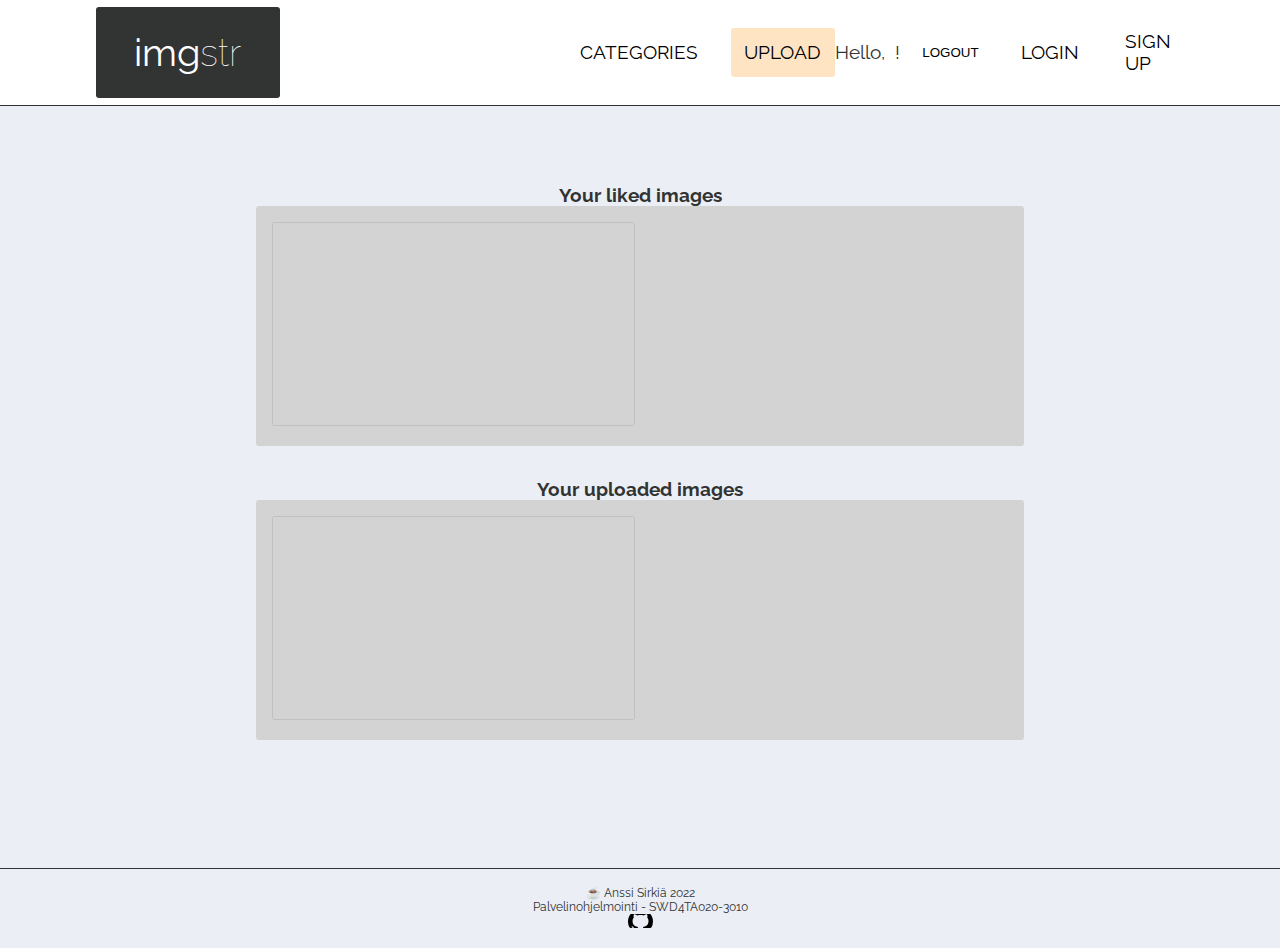
<file: src/main/resources/templates/user.html>
<!DOCTYPE html>
<html
  xmlns:th="http://www.thymeleaf.org"
  xmlns:sec="https://www.thymeleaf.org/thymeleaf-extras-springsecurity5"
>
  <head>
    <title>Harjoitustyö</title>
    <meta http-equiv="Content-Type" content="text/html; charset=UTF-8" />
    <link
      rel="stylesheet"
      href="../static/css/styles.css"
      th:href="@{/css/styles.css}"
    />
  </head>

  <body>
    <div class="mainContainer">
      <nav class="navbar">
        <h1 class="logo">
          <a th:href="@{'/'}"> img<span class="lighter">str</span> </a>
        </h1>
        <div class="navLinkContainer">
          <a class="navInteraction" href="/categories"> categories </a>
          <a class="navInteraction upload" href="/upload">upload</a>
          <div class="navAuth" sec:authorize="isAuthenticated()">
            Hello,&nbsp;
            <span sec:authentication="name"></span>
            &nbsp;!
            <form th:action="@{/logout}" method="POST">
              <input class="navInteraction" type="submit" value="logout" />
            </form>
          </div>
          <div class="navAuth" sec:authorize="isAnonymous()">
            <a class="navInteraction" href="/login"> login </a>
            <a class="navInteraction" href="/signup"> sign up </a>
          </div>
        </div>
      </nav>

	  <div class="contentContainer userContainer">
	  	<h3>Your liked images</h3>
        <div class="imagegrid user-liked" th:object="${user}">
          <div th:each="image:${user.likedImages}">
            <a th:href="@{'/images/'+${image.imageId}}">
              <img th:src="@{'/download/'+${image.imageId}}"/></a>
          </div>
        </div>
        <h3>Your uploaded images</h3>
        <div class="imagegrid user-own" th:object="${user}">
          <div th:each="image:${user.images}">
            <a th:href="@{'/images/'+${image.imageId}}">
              <img th:src="@{'/download/'+${image.imageId}}"/></a>
          </div>
        </div>
      </div>
      </div>

      <footer>
        <div class="footContainer">
          <div>
            <p>&#x2615; Anssi Sirkiä 2022</p>
            <p>Palvelinohjelmointi - SWD4TA020-3010</p>
          </div>
          <a href="https://github.com/sirkian/Backend-Harjoitustyo"
            ><img
              style="width: 25px"
              src="../static/icons/mark-github.svg"
              th:src="@{icons/mark-github.svg}"
              alt="GitHub icon"
          /></a>
        </div>
      </footer>
    </div>
  </body>
</html>
</file>
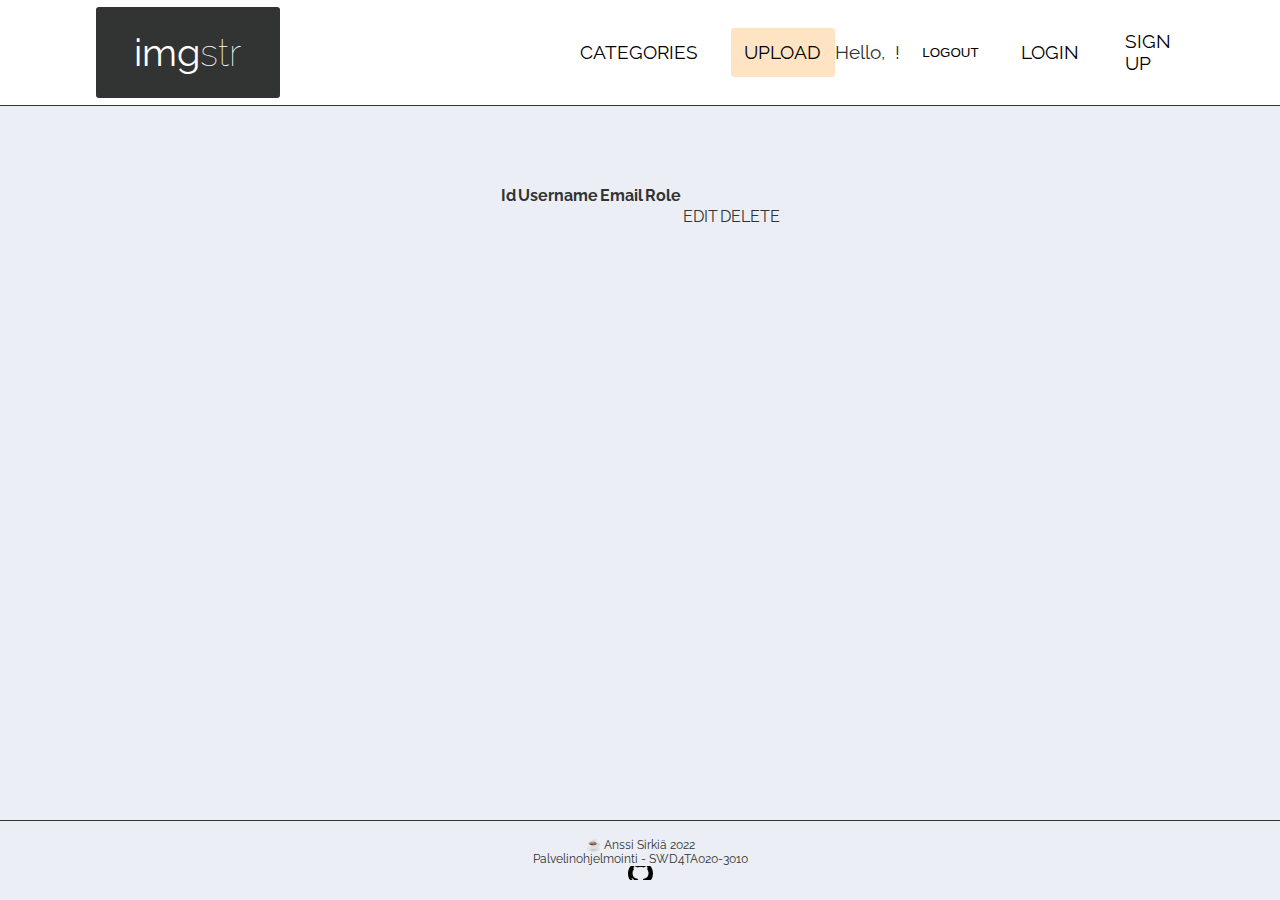
<file: src/main/resources/templates/users.html>
<!DOCTYPE html>
<html
  xmlns:th="http://www.thymeleaf.org"
  xmlns:sec="https://www.thymeleaf.org/thymeleaf-extras-springsecurity5"
>
  <head>
    <title>Harjoitustyö</title>
    <meta http-equiv="Content-Type" content="text/html; charset=UTF-8" />
    <link
      rel="stylesheet"
      href="../static/css/styles.css"
      th:href="@{/css/styles.css}"
    />
  </head>

  <body>
    <div class="mainContainer">
      <nav class="navbar">
        <h1 class="logo">
          <a th:href="@{'/'}"> img<span class="lighter">str</span> </a>
        </h1>
        <div class="navLinkContainer">
          <a class="navInteraction" href="/categories"> categories </a>
          <a class="navInteraction upload" href="/upload">upload</a>
          <div class="navAuth" sec:authorize="isAuthenticated()">
            Hello,&nbsp;
            <a th:href="@{|user/${#authentication.name}|}">
              <span sec:authentication="name"></span
            ></a>
            &nbsp;!
            <form th:action="@{/logout}" method="POST">
              <input class="navInteraction" type="submit" value="logout" />
            </form>
          </div>
          <div class="navAuth" sec:authorize="isAnonymous()">
            <a class="navInteraction" href="/login"> login </a>
            <a class="navInteraction" href="/signup"> sign up </a>
          </div>
        </div>
      </nav>

      
      <div class="contentContainer">
        <table>
          <thead>
            <tr>
              <th>Id</th>
              <th>Username</th>
              <th>Email</th>
              <th>Role</th>
            </tr>
          </thead>
          <tbody>
            <tr th:each="user:${users}">
              <td th:text="${user.userId}" />
              <td th:text="${user.username}" />
              <td th:text="${user.email}" />
              <td th:text="${user.role}" />
              <td><a th:href="@{'/edit/user/'+${user.userId}}"> EDIT </a></td>
              <td>
                <a th:href="@{'/delete/user/'+${user.userId}}"> DELETE </a>
              </td>
            </tr>
          </tbody>
        </table>
      </div>

      <footer>
        <div class="footContainer">
          <div>
            <p>&#x2615; Anssi Sirkiä 2022</p>
            <p>Palvelinohjelmointi - SWD4TA020-3010</p>
          </div>
          <a href="https://github.com/sirkian/Backend-Harjoitustyo"
            ><img
              style="width: 25px"
              src="../static/icons/mark-github.svg"
              th:src="@{icons/mark-github.svg}"
              alt="GitHub icon"
          /></a>
        </div>
      </footer>
    </div>
  </body>
</html>
</file>
